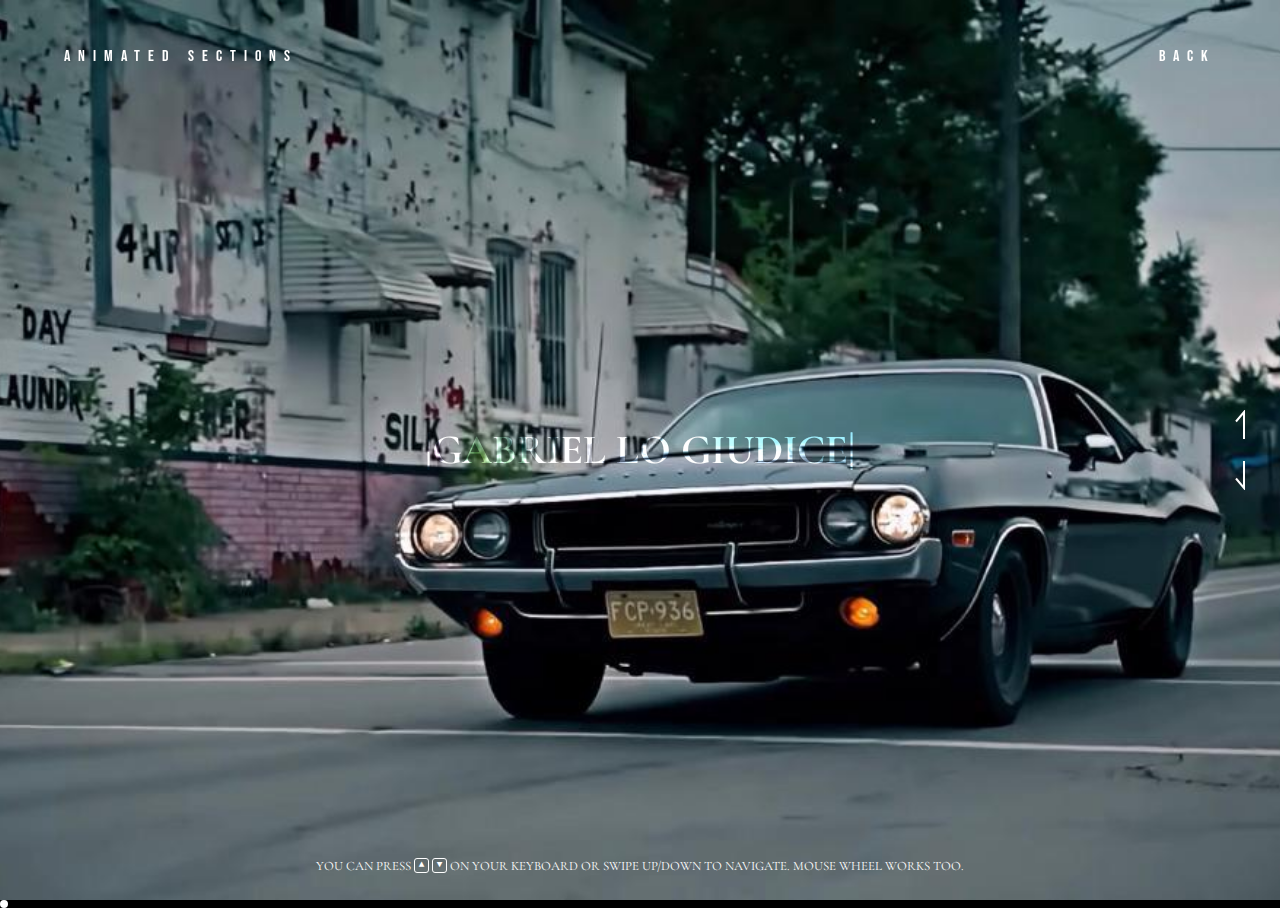
<file: back.html>
<!DOCTYPE html>
<html lang="en">
<head>
    <meta charset="UTF-8">
    <meta name="viewport" content="width=device-width, initial-scale=1.0">
    <link rel="stylesheet" href="index.html">
    <link rel="stylesheet" href="style.css">
    <link rel="icon" href="img/icon1.png">
    <title>Car Slider</title>
</head>
<body id="body">
    <header>
        <div>Animated Sections</div>
        <div><a href="index.html"> Back </a></div>
      </header>
    <div id="main">
        <h1>|Gabriel Lo Giudice|</h1>
        <div class="content">
            <p>You can press <kbd>▲</kbd> <kbd>▼</kbd> on your keyboard or swipe up/down to navigate. Mouse wheel works too.</p>
            <p> 
        </div>
        <div class="buttons">
            <button class="next" onclick="go(-1)"></button>
            <button class="prev" onclick="go(1)"></button>
        </div>
    </div>
    <!-- partial -->
      <script src='https://cdnjs.cloudflare.com/ajax/libs/gsap/3.2.6/gsap.min.js'></script><script  src="./back.js"></script>
    
</body>
</html>
</file>
<file: style.css>
@import url("https://fonts.googleapis.com/css2?family=Bebas+Neue&display=swap");
@import url("https://fonts.googleapis.com/css2?family=Cormorant+Garamond&display=swap");
* {
  box-sizing: border-box;
  user-select: none;
}

a {
  color: #fff;
  text-decoration: none;
}

body {
  margin: 0;
  padding: 0;
  height: 100vh;
  color: white;
  background: black;
  font-family: "Cormorant Garamond", serif;
  text-transform: uppercase;
}

h2 {
  font-size: clamp(1rem, 5vw, 5rem);
  font-weight: 400;
  text-align: center;
  letter-spacing: 0.5em;
  margin-right: -0.5em;
  color: #cccccc;
  width: 90vw;
  max-width: 1200px;
}

header {
  position: fixed;
  display: flex;
  align-items: center;
  justify-content: space-between;
  padding: 0 5%;
  width: 100%;
  z-index: 3;
  height: 7em;
  font-family: "Bebas Neue", sans-serif;
  font-size: clamp(0.66rem, 2vw, 1rem);
  letter-spacing: 0.5em;
}

section {
  height: 100%;
  width: 100%;
  top: 0;
  position: fixed;
  visibility: hidden;
}
section .outer,
section .inner {
  width: 100%;
  height: 100%;
  overflow-y: hidden;
}
section .bg {
  display: flex;
  align-items: center;
  justify-content: center;
  position: absolute;
  height: 100%;
  width: 100%;
  top: 0;
  background-size: cover;
  background-position: center;
}
section .bg h2 {
  z-index: 2;
}
section .bg .clip-text {
  overflow: hidden;
}

.first .bg {
  background-image: linear-gradient(180deg, rgba(0, 0, 0, 0.6) 0%, rgba(0, 0, 0, 0.3) 100%), url(img/13.jpg);
}

.second .bg {
  background-image: linear-gradient(180deg, rgba(0, 0, 0, 0.6) 0%, rgba(0, 0, 0, 0.3) 100%), url(img/14.jpg);
}

.third .bg {
  background-image: linear-gradient(180deg, rgba(0, 0, 0, 0.6) 0%, rgba(0, 0, 0, 0.3) 100%), url(img/12.jpg);
}

.fourth .bg {
  background-image: linear-gradient(180deg, rgba(0, 0, 0, 0.6) 0%, rgba(0, 0, 0, 0.3) 100%), url(img/11.jpg);
}

.fifth .bg {
  background-image: linear-gradient(180deg, rgba(0, 0, 0, 0.6) 0%, rgba(0, 0, 0, 0.3) 100%), url(img/10.jpg);
  /*background-position: 50% 45%;*/
}

h2 * {
  will-change: transform;
}

/*la segunda parte*/
#main {
  display: flex;
}
#main .part {
  flex: 1;
}

#body,
#main .part .section {
  width: 100%;
  height: 100vh;
  position: relative;
  overflow: hidden;
}
#main .part .section img {
  width: 100vw;
  height: 100vh;
  object-fit: cover;
  position: absolute;
  left: var(--x);
  pointer-events: none;
}

.cursor {
  width: var(--size);
  height: var(--size);
  border-radius: 50%;
  background: white;
  position: absolute;
  z-index: 999;
  pointer-events: none;
  mix-blend-mode: difference;
}
/*
.cursor-f {
  width: var(--size);
  height: var(--size);
  position: absolute;
  top: 0;
  left: 0;
  background-image: url("data:image/svg+xml,%3Csvg width='47' height='47' viewBox='0 0 47 47' fill='none' xmlns='http://www.w3.org/2000/svg'%3E%3Cpath d='M42.4202 42.4202C38.8403 46 33.3594 46 23.5 46C13.6406 46 8.15966 46 4.57983 42.4202C1 38.8403 1 33.3594 1 23.5C1 13.6406 1 8.15966 4.57983 4.57983C8.15966 1 13.6406 1 23.5 1C33.3594 1 38.8403 1 42.4202 4.57983C46 8.15966 46 13.6406 46 23.5C46 33.3594 46 38.8403 42.4202 42.4202Z' stroke='white'/%3E%3C/svg%3E%0A");
  background-size: cover;
  mix-blend-mode: difference;
  pointer-events: none;
  opacity: 0.5;
}*/
.buttons {
  position: absolute;
  right: 25px;
  top: 50%;
  transform: translateY(-50%);
  z-index: 99;
}
.buttons button {
  border: none;
  background-size: contain;
  background: url("data:image/svg+xml,%3Csvg width='10' height='29' viewBox='0 0 10 29' fill='none' xmlns='http://www.w3.org/2000/svg'%3E%3Cpath d='M9 0V27L1 17.4857' stroke='white' stroke-width='2' /%3E%3C/svg%3E%0A") no-repeat;
  background-position: center;
  width: 10px;
  height: 30px;
  display: block;
  margin: 20px 0;
  padding: 0 15px;
  transition-duration: 0.6s;
}
.buttons button.next {
  transform: scaleY(-1);
}
.buttons button.prev:active {
  transform: translateY(8px);
}
.buttons button.next:active {
  transform: scaleY(-1) translateY(8px);
}
h1 {
  position: absolute;
  top: 50%;
  transform: translateY(-50%);
  left: 0;
  right: 0;
  margin: auto;
  z-index: 99;
  color: white;
  text-align: center;
  font-size: 2.6em;
  mix-blend-mode: overlay;
  pointer-events: none;
}
.content {
  width: 90%;
  position: absolute;
  bottom: 20px;
  text-align: center;
  left: 0;
  right: 0;
  margin: auto;
  color: white;
  z-index: 99;
  font-size: 0.8em;
}
.content p {
  margin: 0.5em auto;
}
.content kbd {
  width: 15px;
  height: 15px;
  border: 1px solid white;
  display: inline-block;
  border-radius: 3px;
  font-size: 0.9em;
  vertical-align: text-top;
}
.content a {
  color: rgba(227, 227, 227, 0.78);
  text-decoration: none;
  border-bottom: 1px solid currentColor;
}
.content a:hover {
  padding-bottom: 1px;
}
</file>
